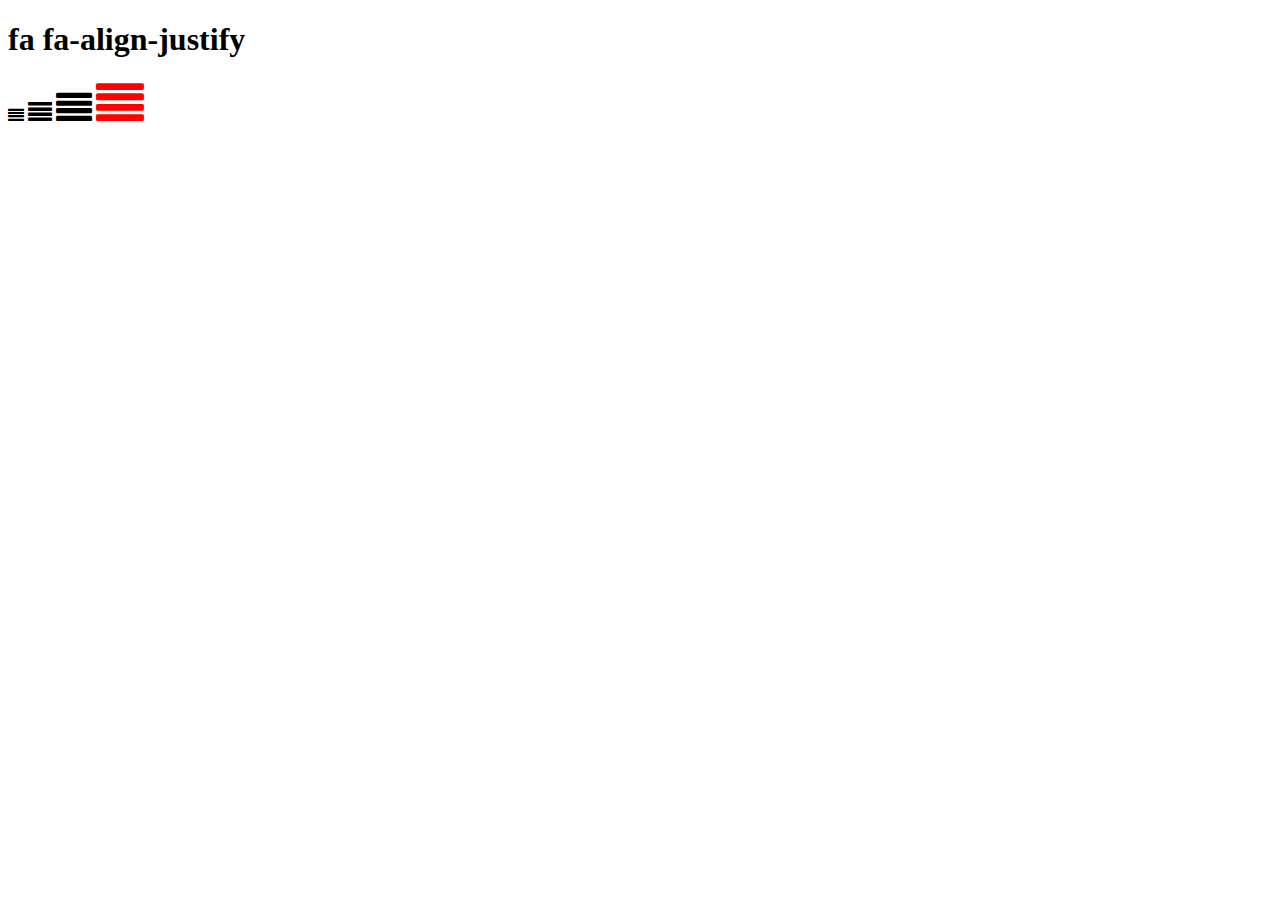
<file: assets/fonts/index.html>
<!DOCTYPE html>
<html lang="en">
<head>
	<meta charset="UTF-8">
	<title>Document</title>

	<link rel="stylesheet" type="text/css" href="css/font-awesome.min.css">
</head>
<body>

<h1>fa fa-align-justify</h1>

<i class="fa fa-align-justify"></i>
<i class="fa fa-align-justify" style="font-size:24px"></i>
<i class="fa fa-align-justify" style="font-size:36px;"></i>
<i class="fa fa-align-justify" style="font-size:48px;color:red"></i>
	
</body>
</html>
</file>
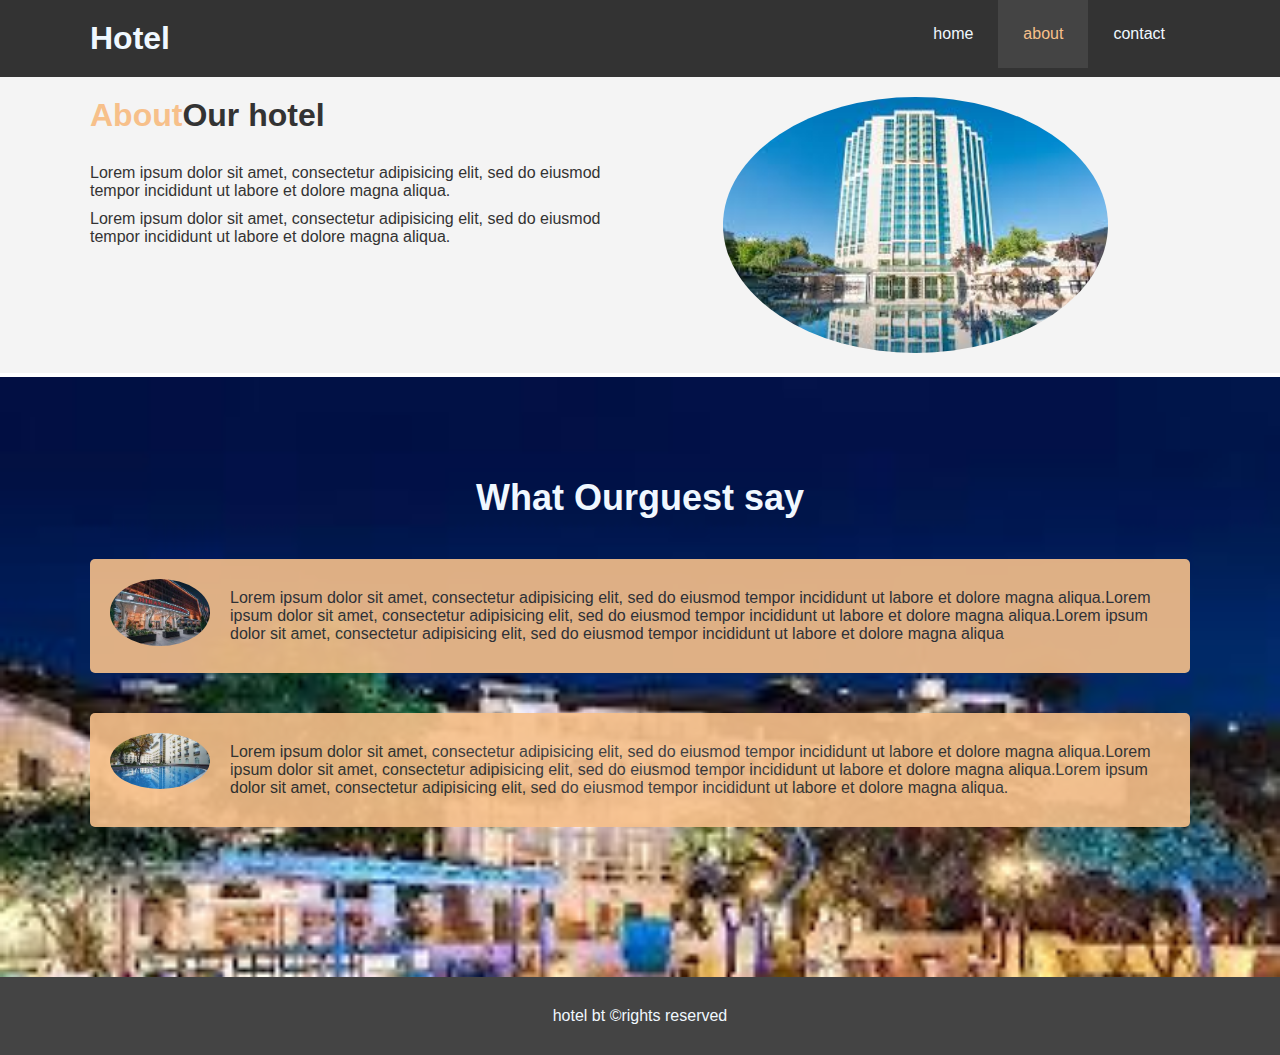
<file: assets/fonts/about.html>
<!DOCTYPE html>
<html>
    <head>
        <title>about</title>
        <link rel="stylesheet" href="style.css/hotel.css">
        <link rel="stylesheet" href="css/font-awesome.min.css">
    </head>
    <body>
         <header>
            <nav id="navbar">
                <div class="container">
                    <h1 class="logo"><a href="#">Hotel</a></h1>
                    <ul>
                        <li><a href="hotel2.html" >home</a></li>
                        <li><a href="about.html" class="current">about</a></li>
                        <li><a href="contact.html">contact</a></li>
                    </ul>
                </div>
            </nav>
        </header>
        
        <section id="about-info" class="bg-light">
            <div class="container">
                <div class="info-left">
                    <h1><span class="text-primary">About</span>Our hotel</h1>
                    <p>Lorem ipsum dolor sit amet, consectetur adipisicing elit, sed do eiusmod tempor incididunt ut labore et dolore magna aliqua.</p>
                    <p>Lorem ipsum dolor sit amet, consectetur adipisicing elit, sed do eiusmod tempor incididunt ut labore et dolore magna aliqua.</p>
                </div>
                <div class="info-right">
                    <img src="images/h1.jpeg" alt="ourbeatiful hotel">
                </div>
            </div>
        </section>
        <div class="clr"></div>
        
        <section id="testimonials">
            <div class="container">
                <h2>What Ourguest say</h2>
                <div class="testimonial bg-primary">
                    <img src="images/h2.jpeg" alt="zum">
                    <p>Lorem ipsum dolor sit amet, consectetur adipisicing elit, sed do eiusmod tempor incididunt ut labore et dolore magna aliqua.Lorem ipsum dolor sit amet, consectetur adipisicing elit, sed do eiusmod tempor incididunt ut labore et dolore magna aliqua.Lorem ipsum dolor sit amet, consectetur adipisicing elit, sed do eiusmod tempor incididunt ut labore et dolore magna aliqua</p>
                </div>
                <div class="testimonial bg-primary">
                    <img src="images/h3.jpeg" alt="qimat">
                    <p>Lorem ipsum dolor sit amet, consectetur adipisicing elit, sed do eiusmod tempor incididunt ut labore et dolore magna aliqua.Lorem ipsum dolor sit amet, consectetur adipisicing elit, sed do eiusmod tempor incididunt ut labore et dolore magna aliqua.Lorem ipsum dolor sit amet, consectetur adipisicing elit, sed do eiusmod tempor incididunt ut labore et dolore magna aliqua.</p>
                </div>
            </div>
        </section>
        
        
         <footer id="main-footer">
            <p>hotel bt &copy;rights reserved</p>
        </footer>
    </body>
</html>
</file>
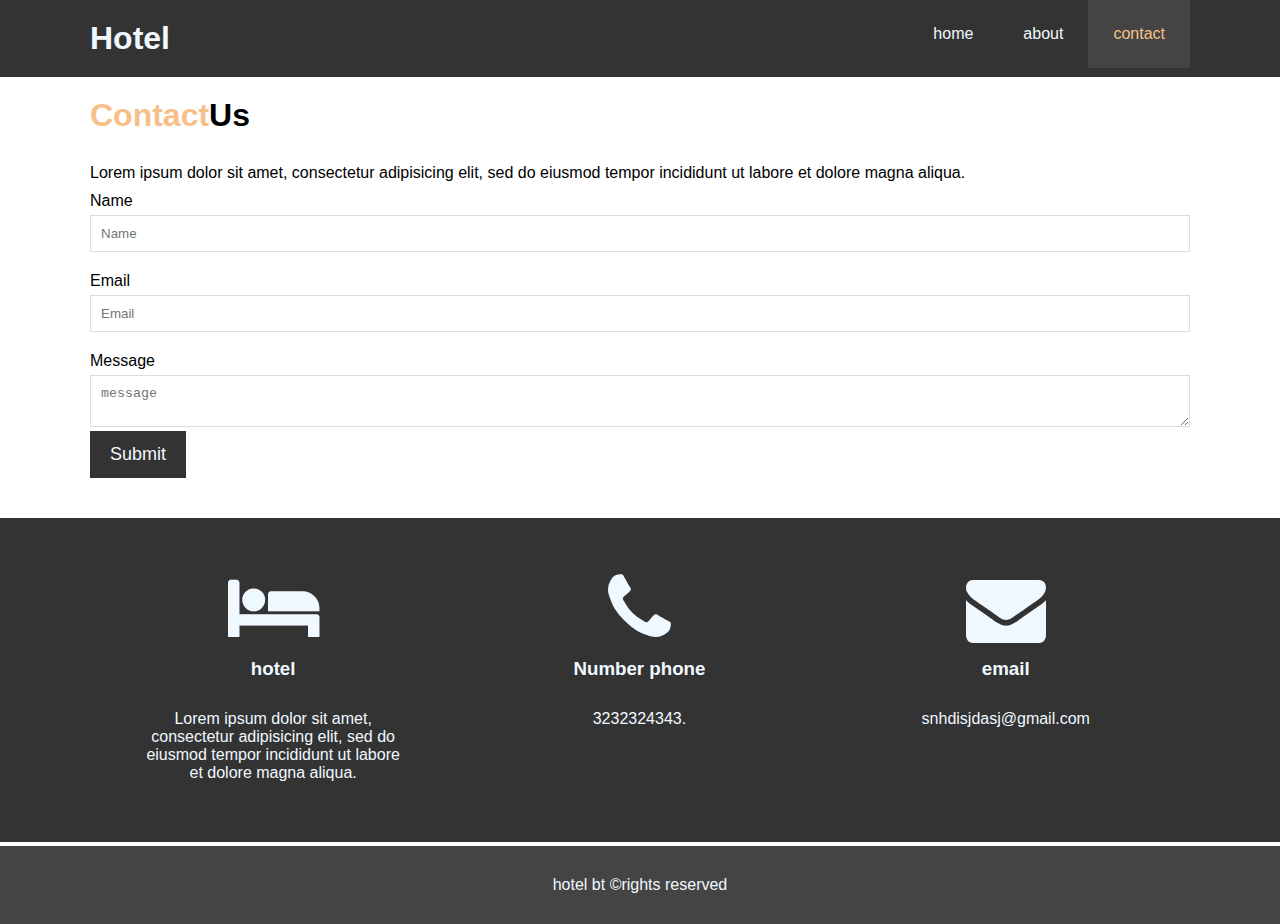
<file: assets/fonts/contact.html>
<!DOCTYPE html>
<html>
    <head>
        <title>about</title>
        <link rel="stylesheet" href="style.css/hotel.css">
        <link rel="stylesheet" href="css/font-awesome.min.css">
    </head>
    <body>
         <header>
            <nav id="navbar">
                <div class="container">
                    <h1 class="logo"><a href="#">Hotel</a></h1>
                    <ul>
                        <li><a href="hotel2.html" >home</a></li>
                        <li><a href="about.html" >about</a></li>
                        <li><a href="contact.html" class="current">contact</a></li>
                    </ul>
                </div>
            </nav>
        </header>
        
        <section id="contact-form">
            <div class="container">
                <h1><span class="text-primary">Contact</span>Us</h1>
                <p>Lorem ipsum dolor sit amet, consectetur adipisicing elit, sed do eiusmod tempor incididunt ut labore et dolore magna aliqua.</p>
                
                <form>
                    <div class="form-group">
                        <label for="name">Name</label>
                        <input type="text" placeholder="Name" id="name" name="name">
                    </div>
                    <div class="form-group">
                        <label for="email">Email</label>
                        <input type="text" placeholder="Email" id="email" name="email">
                    </div>
                    <div class="form-group">
                        <label for="message">Message</label>
                        <textarea type="text" placeholder="message" id="message" name="message"></textarea>
                        <button class="btn">Submit</button>
                    </div>
                </form>         
            </div>
        </section>
        
        <section id="contact-info" class="bg-dark">
            <div class="container">
                <div class="box">
                      <i class="fa fa-hotel fa-5x"></i>
                      <h3>hotel</h3>
                      <p>Lorem ipsum dolor sit amet, consectetur adipisicing elit, sed do eiusmod tempor incididunt ut labore et dolore magna aliqua.</p>
                </div>
                  <div class="box">
                      <i class="fa fa-phone fa-5x"></i>
                      <h3>Number phone</h3>
                      <p>3232324343.</p>
                </div>
                  <div class="box">
                      <i class="fa fa-envelope fa-5x"></i>
                      <h3>email</h3>
                      <p>snhdisjdasj@gmail.com</p>
                </div>
             </div>
        </section>
        <div class="clr"></div>
         <footer id="main-footer">
            <p>hotel bt &copy;rights reserved</p>
        </footer>
    </body>
</html>
</file>
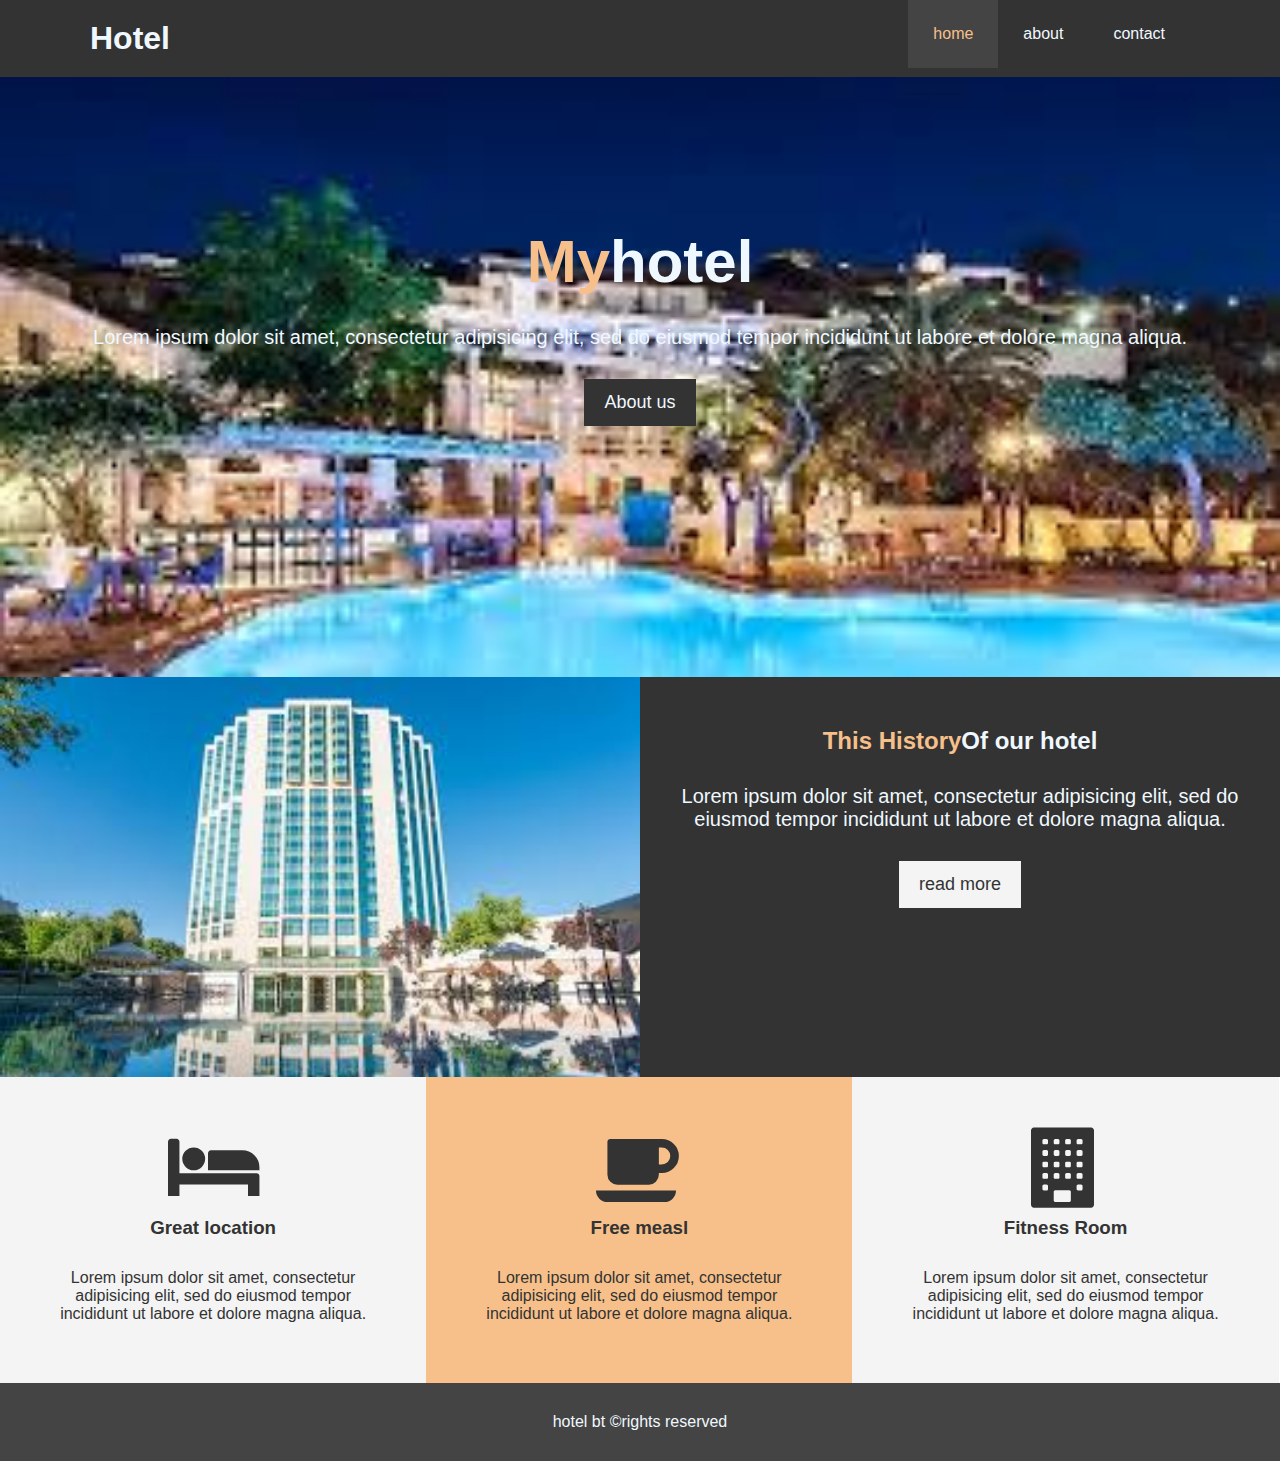
<file: assets/fonts/hotel2.html>
<!doctype html >
<html>
    <head>
        <title>hotel2</title>
        <link rel="stylesheet" href="style.css/hotel.css">
        <link rel="stylesheet" href="css/font-awesome.min.css">
    </head>
    <body>
        <header>
            <nav id="navbar">
                <div class="container">
                    <h1 class="logo"><a href="#">Hotel</a></h1>
                    <ul>
                        <li><a href="#" class="current">home</a></li>
                        <li><a href="about.html">about</a></li>
                        <li><a href="contact.html">contact</a></li>
                    </ul>
                </div>
            </nav>
            <div id="showcase">
                <div class="container">
                  <div class="showcase-content">
                    <h1><span class="text-primary">My</span>hotel</h1>
                    <p>Lorem ipsum dolor sit amet, consectetur adipisicing elit, sed do eiusmod tempor incididunt ut labore et dolore magna aliqua.</p>
                    <a href="about.html" class="btn">About us</a>
                  </div>
                </div>
            </div>
        </header>
        
        <section id="home-info" class="bg-dark">
            <div class="info-img"></div>
            <div class="info-content">
                <h2><span class="text-primary">This History</span>Of our hotel</h2>
                <p>Lorem ipsum dolor sit amet, consectetur adipisicing elit, sed do eiusmod tempor incididunt ut labore et dolore magna aliqua.</p>
                <a href="about.html" class="btn btn-light">read more</a>
            </div>
        </section>
        <section id="features">
            <div class="box bg-light">
                <i class="fa fa-hotel fa-5x"></i>
                <h3>Great location</h3>
                <p>Lorem ipsum dolor sit amet, consectetur adipisicing elit, sed do eiusmod tempor incididunt ut labore et dolore magna aliqua.</p>
            </div>
             <div class="box bg-primary">
                <i class="fa fa-coffee fa-5x"></i>
                <h3>Free measl</h3>
                <p>Lorem ipsum dolor sit amet, consectetur adipisicing elit, sed do eiusmod tempor incididunt ut labore et dolore magna aliqua.</p>
            </div>
             <div class="box bg-light">
                <i class="fa fa-building fa-5x"></i>
                <h3>Fitness Room</h3>
                <p>Lorem ipsum dolor sit amet, consectetur adipisicing elit, sed do eiusmod tempor incididunt ut labore et dolore magna aliqua.</p>
            </div>
        </section>
        <div class="clr"></div>
        <footer id="main-footer">
            <p>hotel bt &copy;rights reserved</p>
        </footer>
    </body>
</html>
</file>
<file: assets/fonts/style.css/hotel.css>
* {
    margin: 0;
    padding: 0;
    box-sizing: border-box;
}

html, body {
    font-family: sans-serif;
}

a {
    color: #333;
    text-decoration: none;
}


h1, h2, h3 {
    padding-bottom: 20px;
}

p {
    margin: 10px 0;
}

#navbar {
    background-color: #333;
    color: aliceblue;
    overflow: auto;
}

#navbar a {
    color: aliceblue;
}

#navbar h1 {
    float: left;
    padding-top: 20px;
}

#navbar ul {
    float: right;
    list-style: none;
}

#navbar ul li {
    float: left;
}

#navbar ul li a {
    display: inline-block;
    padding: 25px;
}

#navbar ul li a:hover,
#navbar ul li a.current {
    background-color: #444;
    color: #f7c08a;
}

.container {
    max-width: 1100px;
    margin: auto;
}

.text-primary {
    color: #f7c08a;
}

.lead {
    font-size: 20px;
}

.btn {
   display: inline-block;
    font-size: 18px;
    color: aliceblue;
    background-color: #333;
    padding: 13px 20px;
    border: none;
    cursor: pointer;
}

.btn:hover {
    background-color: #f7c08a;
    color: #333;
}

.btn-light {
    background-color: #f4f4f4;
    color: #333;
}

.btn-dark {
    background-color: #333;
    color: aliceblue;
}

.bg-dark {
    background-color: #333;
    color: aliceblue;
}

.bg-light {
    background-color: #f4f4f4;
    color: #333;
}

.bg-primary {
    background-color: #f7c08a;
    color: #333;
}

.clr {
    clear: both;
}

#showcase {
    background-image: url(../images/h4.jpeg);
    background-repeat: no-repeat;
    background-size: cover;
    background-position: center;
    height: 600px;
}

#showcase .showcase-content {
    text-align: center;
    color: aliceblue;
    padding-top: 150px;
}

#showcase h1 {
    font-size: 60px;
}

#showcase p {
    padding-bottom: 20px;
    font-size: 20px;
}

#home-info {
    height: 400px;
    
}

#home-info .info-img{
    float: left;
    width: 50%;
    height: 100%;
    background-image: url(../images/h1.jpeg);
    background-size: cover;
}

#home-info .info-content {
    float: right;
    width: 50%;
    height: 100%;
    text-align: center;
    padding: 50px 30px;
}

#home-info .info-content p {
    padding-bottom: 20px;
    font-size: 20px;
}

.box {
    float: left;
    width: 33.3%;
    padding: 50px;
    text-align: center;
}

.box i{
    margin-bottom: 10px;
}

#main-footer {
    text-align: center;
    background-color: #444;
    color: aliceblue;
    padding: 20px;
}

/* About us page */

#about-info {
    padding: 20px;
    display: inline-block;
    width: 100%;
}

#about-info .info-right {
    float: right;
    width: 50%;
    min-height: 100%;
}

#about-info .info-right img {
    display: block;
    margin: auto;
    width: 70%;
    border-radius: 50%;
}

#about-info .info-left {
    float: left;
    width: 50%;
    min-height: 100%;
}

#testimonials {
    height: 600px;
    padding-top: 100px;
    background-image: url(../images/h4.jpeg);
    background-repeat: no-repeat;
    background-size: cover;
}

#testimonials h2 {
    color: aliceblue;
    text-align: center;
    padding-bottom: 40px;
    font-size: 36px;
}

#testimonials .testimonial {
    padding: 20px;
    margin-bottom: 40px;
    border-radius: 5px;
    opacity: 0.9;
}

#testimonials .testimonial img {
    width: 100px;
    float: left;
    margin-right: 20px;
    border-radius: 60%;
}

/* contact*/

#contact-form {
    padding: 20px 0;
}

#contact-form h1 {
    font-size: 32px;
}

#contact-form .form-group {
    margin-bottom: 20px;
}

#contact-form label {
    display: block;
    margin-bottom: 5px;
}

#contact-form input,
#contact-form textarea {
    width: 100%;
    padding: 10px;
    border: 1px solid #ddd;
}

#contact-info {
    display: inline-block;
    width: 100%;
}
</file>
